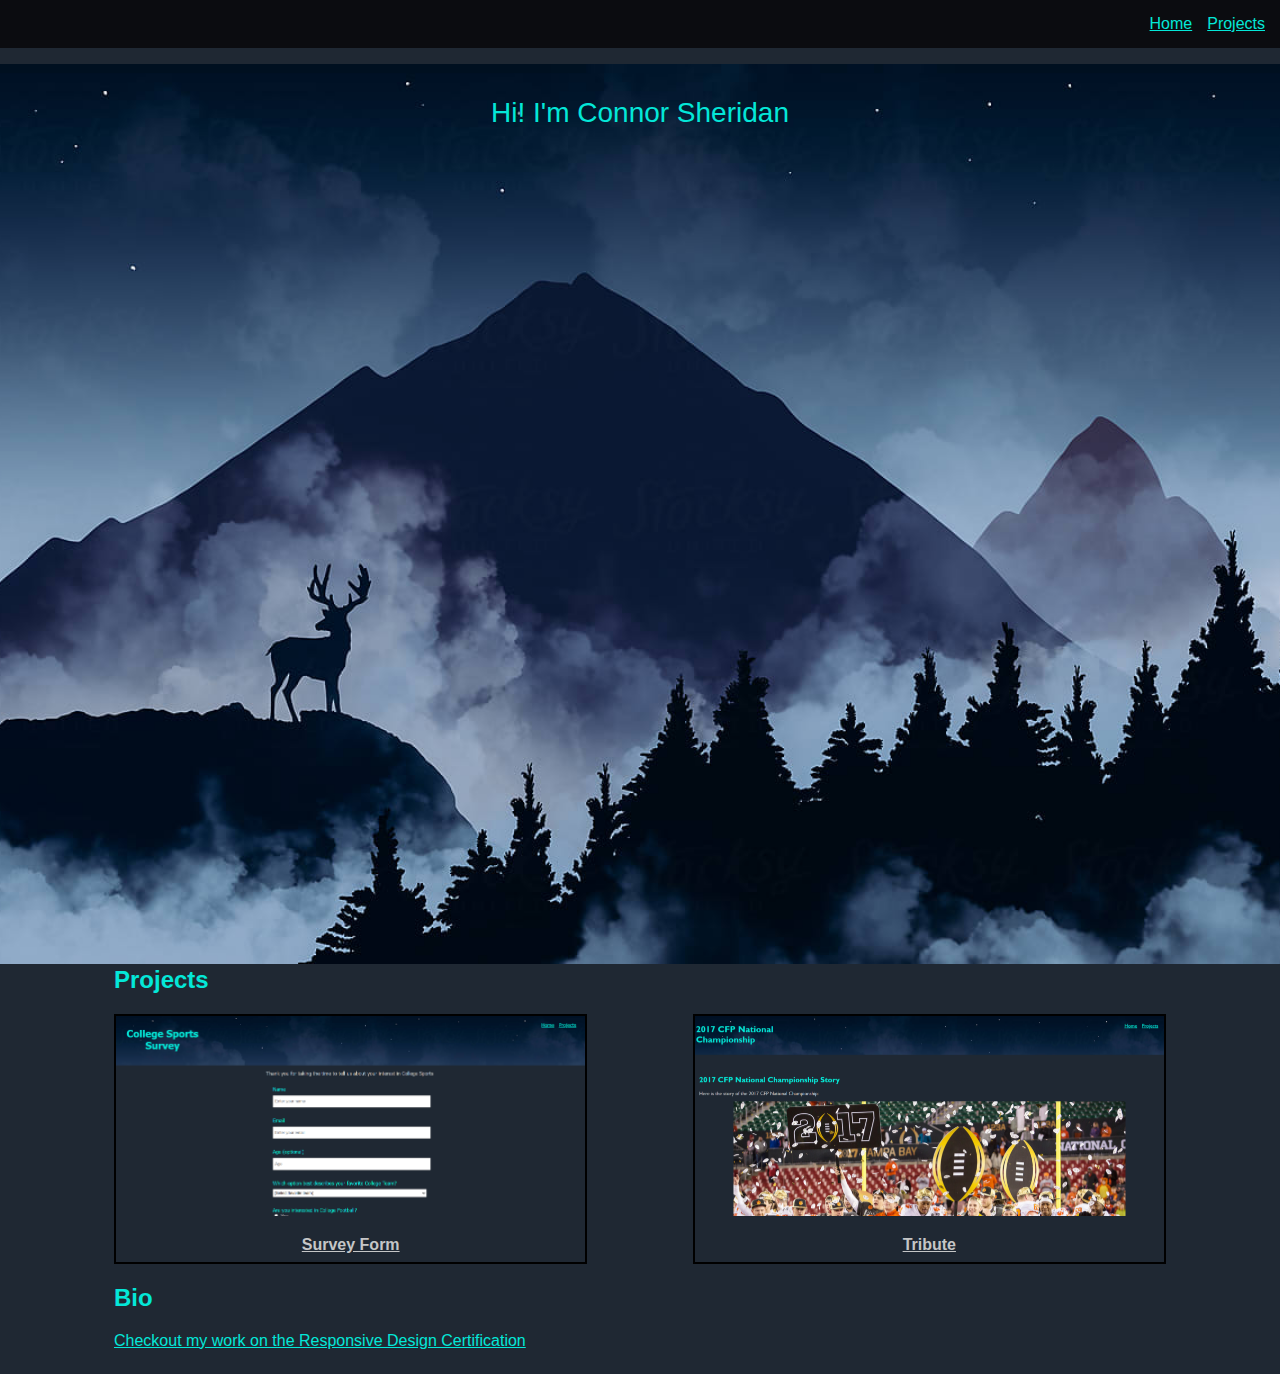
<file: cis133projects/index.html>
<!DOCTYPE html>
<html lang="en">

<head>
  <!--Connor Sheridan Portfoio Page CIS133DA MCC 7/18/23-->
  <meta charset="UTF-8">
  <meta http-equiv="X-UA-Compatible" content="IE=edge">
  <meta name="viewport" content="width=device-width, initial-scale=1.0">
  <title>Connor's Portfolio</title>
  <link rel="stylesheet" href="styles/styles.css">
</head>
<body>
  <header id="welcome-section">
    <nav id="navbar">
      <ul>
        <li><a class="nav-link" href="index.html">Home</a></li>
        <li><a class="nav-link" href="#projects">Projects</a></li>
      </ul>
    </nav>
    <h1>Hi! I'm Connor Sheridan</h1>
  </header>
  <main>
    <section id="projects">
      <h2>Projects</h2>
      <div id="project-tiles">
        <a href="survey.html">
          <article id="survey" class="project-tile">
            <img src="images/SurveyForm.PNG" alt="Image of Survey Form">
            <h3>Survey Form</h3>
          </article>
        </a>
        <a href="tribute.html">
          <article id="tribute" class="project-tile">
            <img src="images/TributePage.PNG" alt="Image of Tribute Page">
            <h3>Tribute</h3>
          </article>
        </a>
      </div>
    </section>
    <section id="bio">
      <h2>Bio</h2>
      <a
        id="profile-link"
        href="https://www.freecodecamp.org/ConnorS"
        target="_blank">
        Checkout my work on the Responsive Design Certification
      </a>
    </section>
  </main>
</body>
</html>
</file>
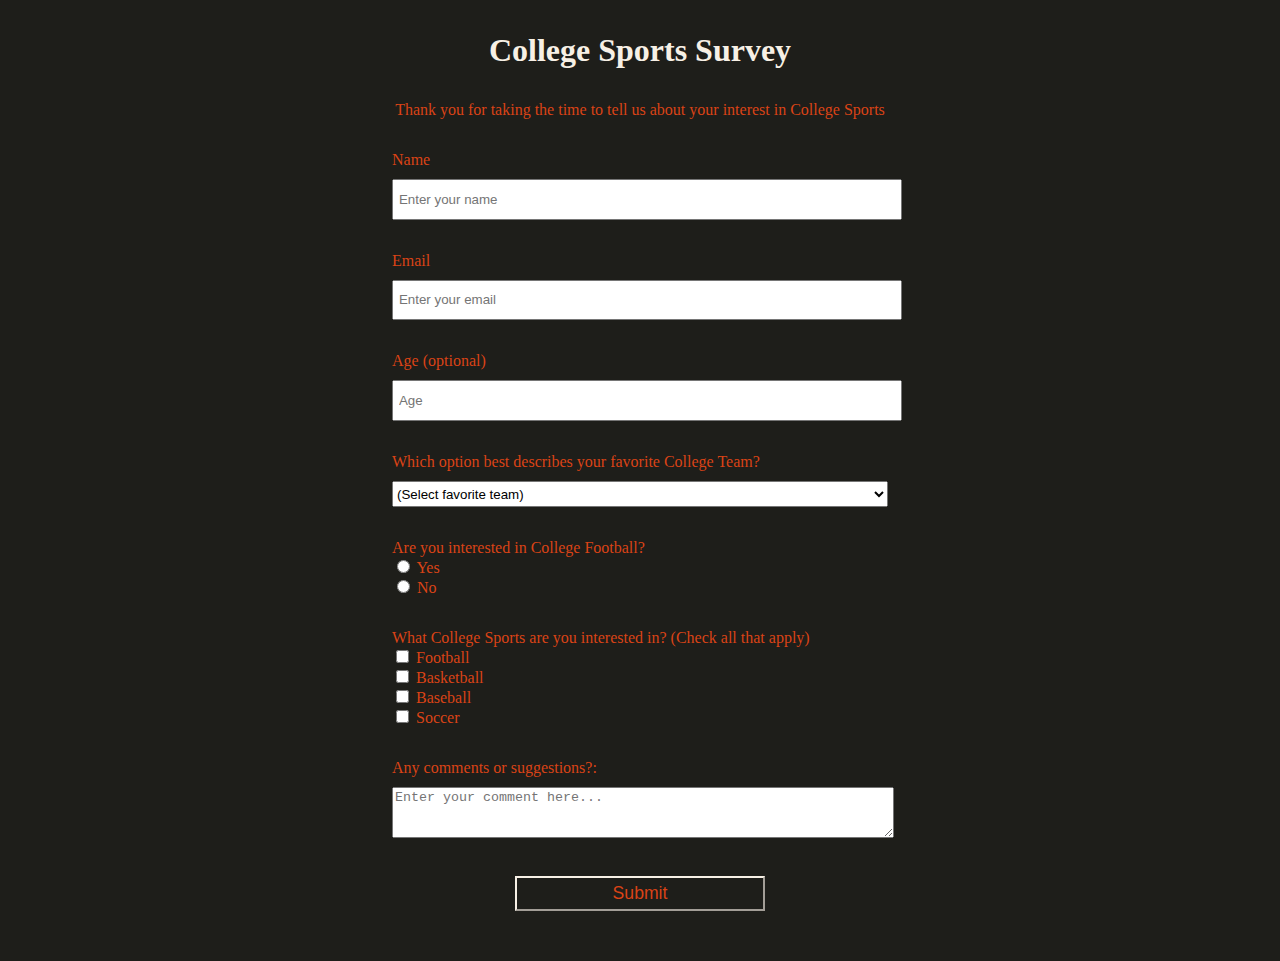
<file: cis133projects/survey-form-1/index.html>
<!DOCTYPE html>
<html lang="en">
  <head>
    <!-- Name: Connor Sheridan
         Date: 6/13/23
         Class: CIS133DA
         Practice/Project: Project 1: Survery Form -->
    <meta charset="UTF-8">
    <title>Survey Form</title>
    <link rel="stylesheet" href="styles.css" />
  </head>
  <body>
    <div class="welcome">
      <h1 id="title">College Sports Survey</h1>
      <p id="description">Thank you for taking the time to tell us about your interest in College Sports</p>
    </div>
    <form id="survey-form">
      <div class="info">
        <fieldset>
          <label for="name" id="name-label">Name <input id="name" type="text" placeholder="Enter your name" required /></label>
        </fieldset>
        <fieldset>
          <label for="email" id="email-label">Email <input id="email" type="email" placeholder="Enter your email" required /></label>
        </fieldset>
        <fieldset>
          <label for="number" id="number-label">Age (optional) <input id="number" type="number" min="13" max="120" placeholder="Age" /></label>
        </fieldset>
      </div>
      <div class="survey-answers">
        <fieldset>
          <label for="dropdown">Which option best describes your favorite College Team?
            <select id="dropdown" name="dropdown" required>
              <option value="">(Select favorite team)</option>
              <option value="1">Clemson</option>
              <option value="2">South Carolina</option>
              <option value="3">Miami</option>
              <option value="4">Georgia</option>
              <option value="5">Other</option>
            </select>
          </label>
        </fieldset>
        <fieldset>
          <label>Are you interested in College Football?</label>
          <label for="yes"><input id="yes" type="radio" name="interested" value="1" /> Yes</label>
          <label for="no"><input id="no" type="radio" name="interested" value="2" /> No</label>
        </fieldset>
        <fieldset>
          <label>What College Sports are you interested in? (Check all that apply)</label>
          <label for="football"><input id="football" type="checkbox" name="sports" value="1" /> Football</label>
          <label for="basketball"><input id="basketball" type="checkbox" name="sports" value="2" /> Basketball</label>
          <label for="baseball"><input id="baseball" type="checkbox" name="sports" value="3" /> Baseball</label>
          <label for="soccer"><input id="soccer" value="4" type="checkbox" name="sports" /> Soccer</label>
        </fieldset>
      </div>
      <div class="suggestions">
        <fieldset>
          <label for="bio">Any comments or suggestions?:
            <textarea id="bio" name="bio" rows="3" cols="30" placeholder="Enter your comment here..."></textarea>
          </label>
        </fieldset>
      </div>
      <input type="submit" value="Submit" id="submit" />
    </form>
  </body>
</html>
</file>
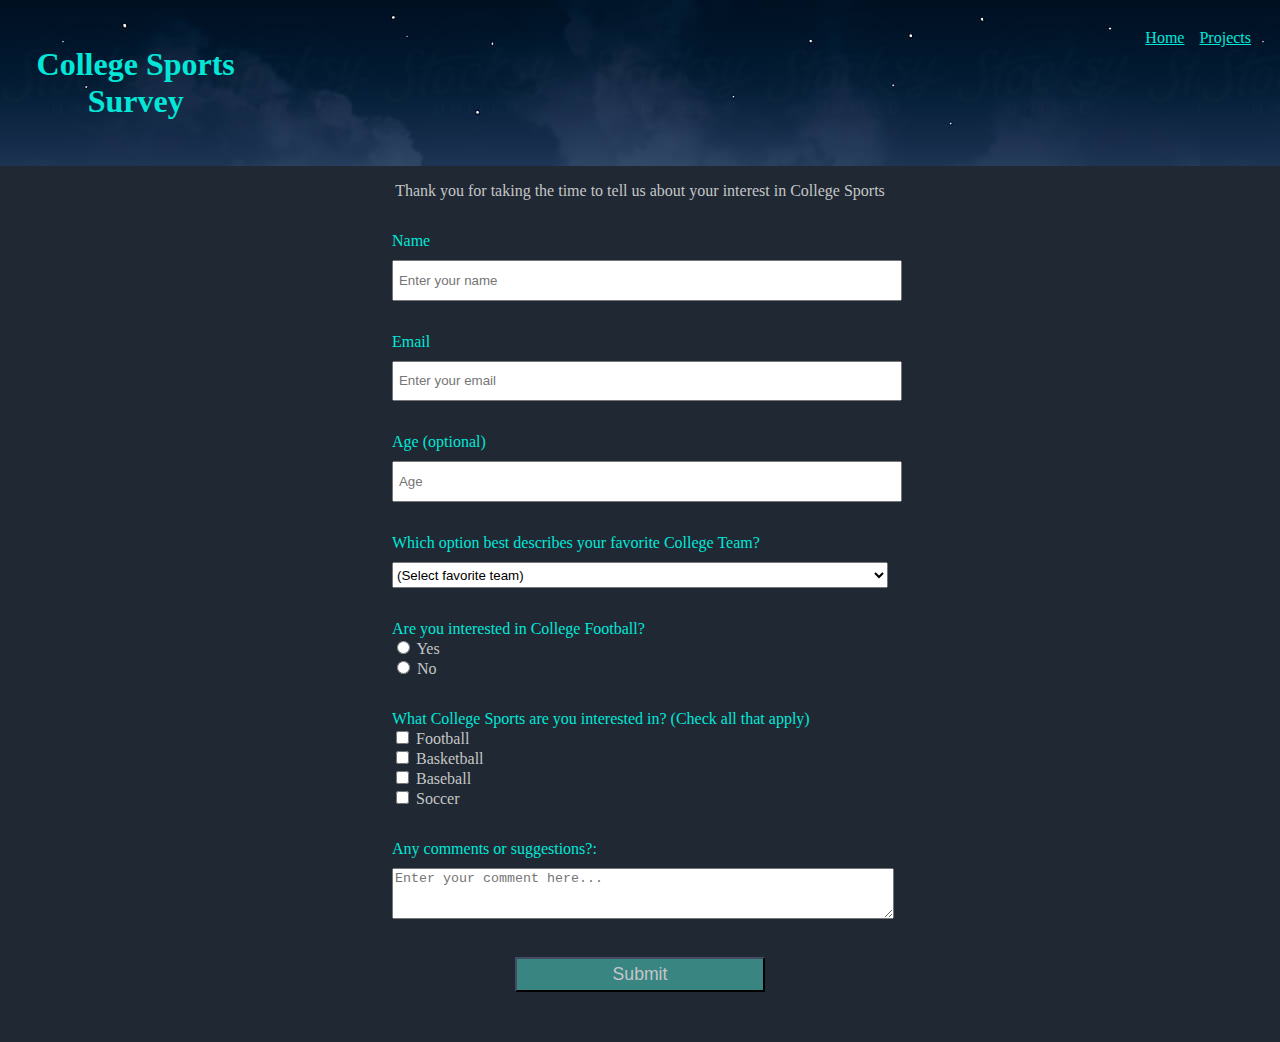
<file: cis133projects/survey.html>
<!DOCTYPE html>
<html lang="en">
  <head>
    <!-- Name: Connor Sheridan
         Date: 6/13/23
         Class: CIS133DA
         Practice/Project: Project 1: Survery Form -->
    <meta charset="UTF-8">
    <title>Survey Form</title>
    <link rel="stylesheet" href="styles/survey.css" />
  </head>
  <body>
    <div class="welcome">
      <header>
        <h1 id="title">College Sports Survey</h1>
        <nav>
            <ul>
                <li><a class="nav-link" href="index.html">Home</a></li>
                <li><a class="nav-link" href="index.html">Projects</a></li>
            </ul>
        </nav>
      </header>
      <p id="description">Thank you for taking the time to tell us about your interest in College Sports</p>
    </div>
    <form id="survey-form">
      <div class="info">
        <fieldset>
          <label class="question" for="name" id="name-label">Name <input id="name" type="text" placeholder="Enter your name" required /></label>
        </fieldset>
        <fieldset>
          <label class="question" for="email" id="email-label">Email <input id="email" type="email" placeholder="Enter your email" required /></label>
        </fieldset>
        <fieldset>
          <label class="question" for="number" id="number-label">Age (optional) <input id="number" type="number" min="13" max="120" placeholder="Age" /></label>
        </fieldset>
      </div>
      <div class="survey-answers">
        <fieldset>
          <label class="question" for="dropdown">Which option best describes your favorite College Team?
            <select id="dropdown" name="dropdown" required>
              <option value="">(Select favorite team)</option>
              <option value="1">Clemson</option>
              <option value="2">South Carolina</option>
              <option value="3">Miami</option>
              <option value="4">Georgia</option>
              <option value="5">Other</option>
            </select>
          </label>
        </fieldset>
        <fieldset>
          <label class="question">Are you interested in College Football?</label>
          <label for="yes"><input id="yes" type="radio" name="interested" value="1" /> Yes</label>
          <label for="no"><input id="no" type="radio" name="interested" value="2" /> No</label>
        </fieldset>
        <fieldset>
          <label class="question">What College Sports are you interested in? (Check all that apply)</label>
          <label for="football"><input id="football" type="checkbox" name="sports" value="1" /> Football</label>
          <label for="basketball"><input id="basketball" type="checkbox" name="sports" value="2" /> Basketball</label>
          <label for="baseball"><input id="baseball" type="checkbox" name="sports" value="3" /> Baseball</label>
          <label for="soccer"><input id="soccer" value="4" type="checkbox" name="sports" /> Soccer</label>
        </fieldset>
      </div>
      <div class="suggestions">
        <fieldset>
          <label class="question" for="bio">Any comments or suggestions?:
            <textarea id="bio" name="bio" rows="3" cols="30" placeholder="Enter your comment here..."></textarea>
          </label>
        </fieldset>
      </div>
      <input type="submit" value="Submit" id="submit" />
    </form>
  </body>
</html>
</file>
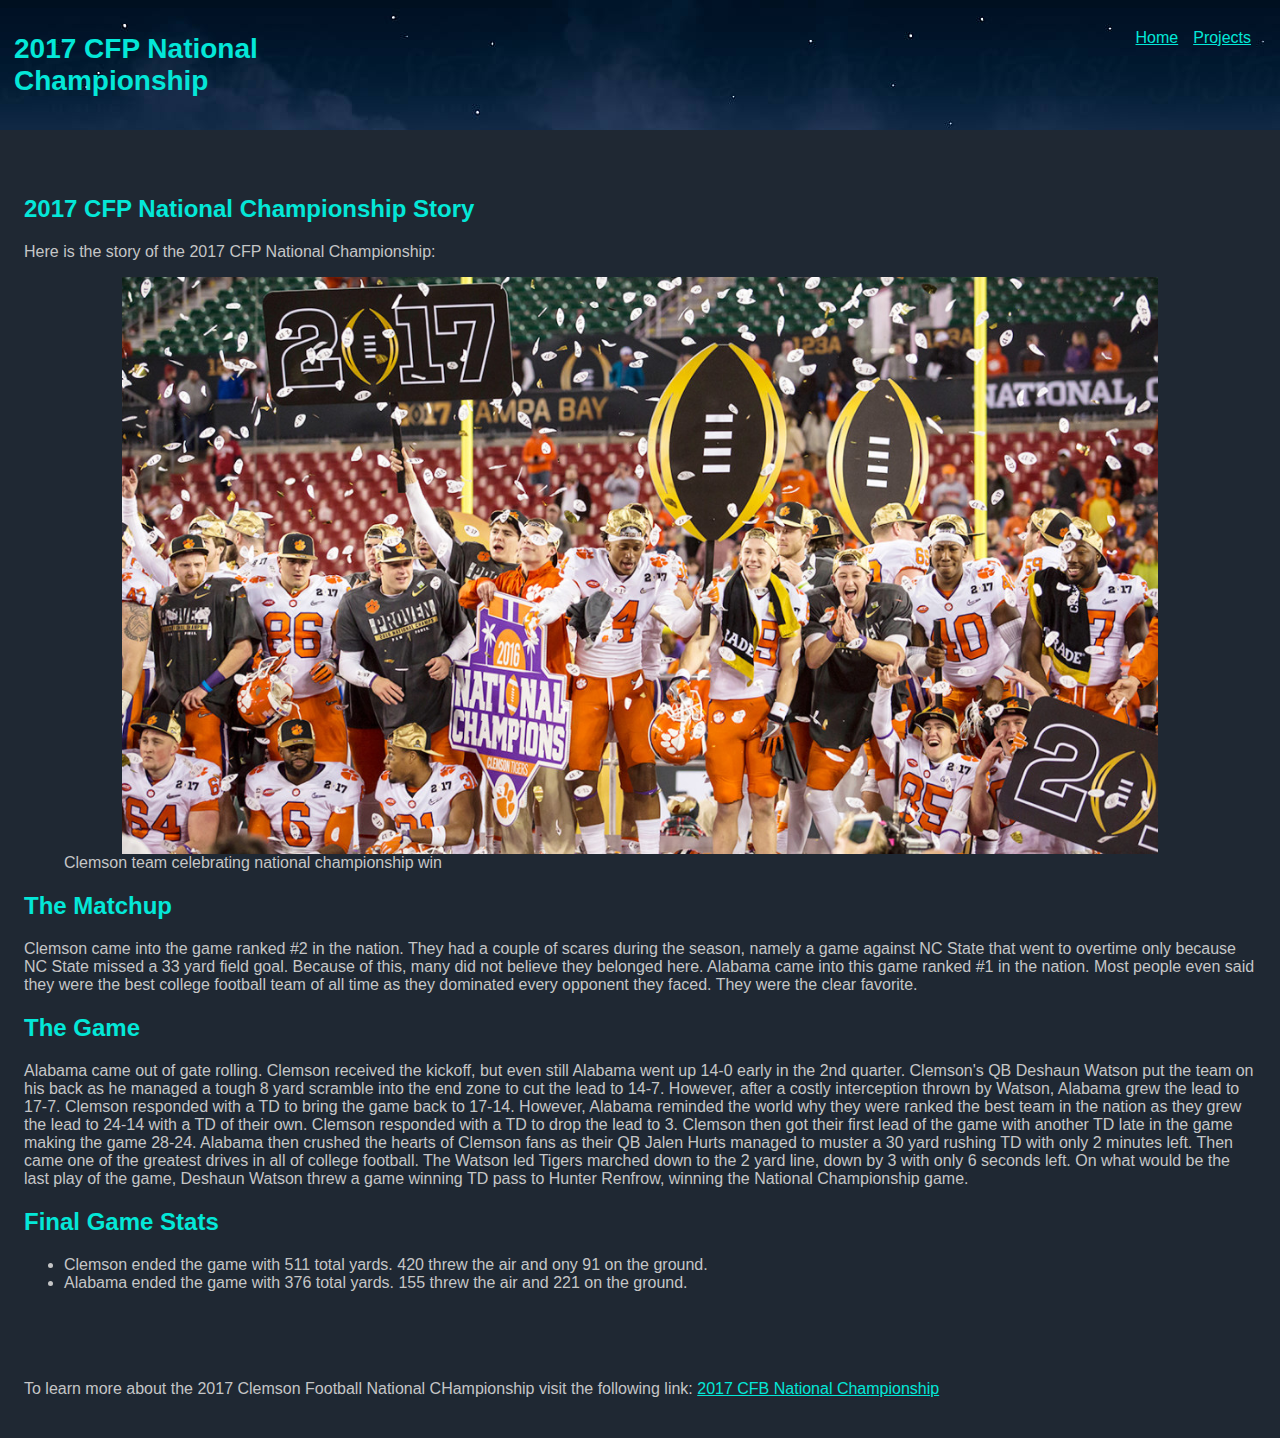
<file: cis133projects/tribute.html>
<!DOCTYPE html>
<html lang="en">
<head>
    <!--
        Connor Sheridan
        Tribute Project
        7/5/23
        Web Design/Development Level 1
        Mesa Community College
    -->
    <meta charset="UTF-8">
    <meta name="viewport" content="width=device-width, initial-scale=1.0">
    <link rel="stylesheet" href="styles/tribute.css">
    <title>Connor Sheridan</title>
    <meta name="description" content="This is my tribute to the 2017 CFP National Championship">
</head>
<body>
    <header>
        <h1 id="title">2017 CFP National Championship</h1>
        <nav>
            <ul>
                <li><a class="nav-link" href="index.html">Home</a></li>
                <li><a class="nav-link" href="index.html">Projects</a></li>
            </ul>
        </nav>
    </header>
    <main id="main">
        <section>
            <h2>2017 CFP National Championship Story</h2>
            <p id="tribute-info">Here is the story of the 2017 CFP National Championship:</p>
        </section>
        <figure id="img-div">
            <img id="image" src="images/ClemsonTigersNationalChampionship.jpg" alt="Clemson team celebrating national championship win">
            <figcaption id="img-caption">Clemson team celebrating national championship win</figcaption>
        </figure>
        <section>
            <h2>The Matchup</h2>
            <p>Clemson came into the game ranked #2 in the nation. They had a couple of scares during the season, namely a game against NC State that went to overtime only because NC State missed a 33 yard field goal. Because of this, many did not believe they belonged here. Alabama came into this game ranked #1 in the nation. Most people even said they were the best college football team of all time as they dominated every opponent they faced. They were the clear favorite.</p>
        </section>
        <section>
            <h2>The Game</h2>
            <p>Alabama came out of gate rolling. Clemson received the kickoff, but even still Alabama went up 14-0 early in the 2nd quarter. Clemson's QB Deshaun Watson put the team on his back as he managed a tough 8 yard scramble into the end zone to cut the lead to 14-7. However, after a costly interception thrown by Watson, Alabama grew the lead to 17-7. Clemson responded with a TD to bring the game back to 17-14. However, Alabama reminded the world why they were ranked the best team in the nation as they grew the lead to 24-14 with a TD of their own. Clemson responded with a TD to drop the lead to 3. Clemson then got their first lead of the game with another TD late in the game making the game 28-24. Alabama then crushed the hearts of Clemson fans as their QB Jalen Hurts managed to muster a 30 yard rushing TD with only 2 minutes left. Then came one of the greatest drives in all of college football. The Watson led Tigers marched down to the 2 yard line, down by 3 with only 6 seconds left. On what would be the last play of the game, Deshaun Watson threw a game winning TD pass to Hunter Renfrow, winning the National Championship game.</p>
        </section>
        <section>
            <h2>Final Game Stats</h2>
            <ul>
                <li>Clemson ended the game with 511 total yards. 420 threw the air and ony 91 on the ground.</li>
                <li>Alabama ended the game with 376 total yards. 155 threw the air and 221 on the ground.</li>
            </ul>
        </section>
    </main>
    <footer>
        <p>To learn more about the 2017 Clemson Football National CHampionship visit the following link: 
            <a id="tribute-link" href="https://www.espn.com/college-football/game/_/gameId/400876570" target="_blank" rel="noopener noreferrer">2017 CFB National Championship</a>
        </p>
    </footer>
</body>
</html>
</file>
<file: cis133projects/styles/styles.css>
/*
Connor Sheridan
CIS133DA
Portfolio
MCC
7/18/23
*/

*{
    box-sizing: border-box;
    font-family:'Gill Sans', 'Gill Sans MT', Calibri, 'Trebuchet MS', sans-serif;
    color: #C5C6C7;
}

body{
    margin: auto;
    background-color: #1F2833;
}

nav{
    width: 100%;
    margin: 0;
    padding: 15px 0;
    background-color: #0B0C10;
}

nav ul{
    margin: 0;
    display: flex;
    flex-direction: row;
    justify-content: flex-end;
    background-color: #0B0C10;
}

nav ul li{
    list-style-type: none;
    margin-right: 15px;
    background-color: #0B0C10;
}

.nav-link{
    background-color: #0B0C10;
    color: #04E7D8;
}

header{
    position: relative;
    top: 4rem;
    padding: 14px 14px 14px 14px;
    margin-bottom: 14px;
    display: flex;
    justify-content: center;
    justify-items: center;
    background-image: url(../images/Background.jpg);
    background-size: cover;
    background-position: center;
}

main{
    padding: 14px 14px 14px 14px;
}

html{
    scroll-padding-top: 4rem;
}

h1{
    font-size: 175%;
}

h2{
    font-size: 150%
}

h3{
    font-size: 100%;
}

main, footer{
    padding: 1.5em;
    padding-top: 2em;
    margin: auto;
    width: 100%;
}

h1, h2, #profile-link {
    color: #04E7D8;
}

.project-tile {
    height: 250px;
    width: 100%;
    border: 2px solid black;
    justify-content: center;
    justify-items: center;
}

.project-tile img {
    height: 200px;
    width: 100%;
    object-fit: cover;
    object-position: top;
}

#navbar {
    position: fixed;
    top: 0;
    right: 0;
}

#welcome-section{
    height: 100vh;
}

#welcome-section h1{
    font-weight: 400;
}

@media only screen and (min-width: 750px){
    #project-tiles{
        display: flex;
        justify-content: space-between;
    }
    #project-tiles a{
        flex-basis: 45%;
    }
    section, main{
        max-width: 1100px;
    }
}
</file>
<file: cis133projects/survey-form-1/styles.css>
/*  Name: Connor Sheridan
    Date: 6/13/23
    Class: CIS133DA
    Practice/Project: Project 1: Survery Form
*/
body {
    width: 100%;
    height: 100vh;
    margin: 0;
    background-color: #1e1e1a;
    color: #da4316;
    font-family: Tahoma;
    font-size: 16px;
  }
  
  h1, p {
    margin: 1em auto;
    text-align: center;
  }
  
  form {
    width: 60vw;
    max-width: 500px;
    min-width: 300px;
    margin: 0 auto;
    padding-bottom: 2em;
  }
  
  fieldset {
    border: none;
    padding: 1rem 0;
    border-bottom: none;
  }
  
  label {
    display: block;
    margin: 0 0;
  }

input {
  padding: 1%;
}

h1 {
  color: #f7f0e5;
}

  input[type="radio"], input[type="checkbox"], label, input[type="submit"] {
    cursor: pointer;
  }

  input[type="text"], textarea {
    cursor: text;
  }
  
  input[type="text"], input[type="email"], input[type="number"], select, textarea {
    margin: 10px 0 0 0;
    width: 100%;
    min-height: 2em;
  }
  
  input[type="submit"] {
    display: block;
    width: 50%;
    margin: 1em auto;
    height: 2em;
    font-size: 1.1rem;
    background-color: #1e1e1a;
    border-color: #f7f0e5;
    min-width: 200px;
    color: #da4316;
  }
</file>
<file: cis133projects/styles/survey.css>
/*  Name: Connor Sheridan
    Date: 6/13/23
    Class: CIS133DA
    Practice/Project: Project 1: Survery Form
*/
nav{
  width: 100%;
  margin: 0;
  padding: 15px 0;
}

nav ul{
  margin: 0;
  display: flex;
  flex-direction: row;
  justify-content: flex-end;
}

nav ul li{
  list-style-type: none;
  margin-right: 15px;
}

.nav-link{
  color: #04E7D8;
}

header{
  position: relative;
  padding: 14px 14px 14px 14px;
  margin-bottom: 14px;
  display: flex;
  justify-content: center;
  justify-items: center;
  background-image: url(../images/Background.jpg);
}

body {
  width: 100%;
  height: 100vh;
  margin: 0;
  background-color: #1F2833;
    color: #C5C6C7;
  font-family: Tahoma;
  font-size: 16px;
}

h1, p {
  margin: 1em auto;
  text-align: center;
}

form {
  width: 60vw;
  max-width: 500px;
  min-width: 300px;
  margin: 0 auto;
  padding-bottom: 2em;
}

fieldset {
  border: none;
  padding: 1rem 0;
  border-bottom: none;
}

label {
  display: block;
  margin: 0 0;
}

input {
padding: 1%;
}

h1, .question {
color: #04E7D8;
}

input[type="radio"], input[type="checkbox"], label, input[type="submit"] {
  cursor: pointer;
}

input[type="text"], textarea {
  cursor: text;
}

input[type="text"], input[type="email"], input[type="number"], select, textarea {
  margin: 10px 0 0 0;
  width: 100%;
  min-height: 2em;
}

input[type="submit"] {
  display: block;
  width: 50%;
  margin: 1em auto;
  height: 2em;
  font-size: 1.1rem;
  background-color: #388582;
  border-color: #0B0C10;
  min-width: 200px;
  color: #C5C6C7;
}
</file>
<file: cis133projects/styles/tribute.css>
/*  Name: Connor Sheridan
    Date: 7/5/23
    Class: CIS133DA
    Practice/Project: Project 2: Tribute Page
*/
*{
    box-sizing: border-box;
    font-family:'Gill Sans', 'Gill Sans MT', Calibri, 'Trebuchet MS', sans-serif;
    color: #C5C6C7;
}

body{
    margin: auto;
    background-color: #1F2833;
}

nav{
    width: 100%;
    margin: 0;
    padding: 15px 0;
}

nav ul{
    margin: 0;
    display: flex;
    flex-direction: row;
    justify-content: flex-end;
}

nav ul li{
    list-style-type: none;
    margin-right: 15px;
}

.nav-link{
    color: #04E7D8;
}

header{
    position: relative;
    padding: 14px 14px 14px 14px;
    margin-bottom: 14px;
    display: flex;
    justify-content: center;
    justify-items: center;
    background-image: url(../images/Background.jpg);
}

main{
    padding: 14px 14px 14px 14px;
}

html{
    scroll-padding-top: 4rem;
}

h1{
    font-size: 175%;
}

h2{
    font-size: 150%
}

h3{
    font-size: 100%;
}

main, footer{
    padding: 1.5em;
    padding-top: 2em;
    margin: auto;
    width: 100%;
}

img {
    max-width: 100%;
    width: 90%;
    object-fit: cover;
    display: block;
    margin-left: auto;
    margin-right: auto;
}

.project-tile {
    height: 250px;
    width: 100%;
    border: 2px solid black;
}

#navbar {
    position: fixed;
    top: 0;
    right: 0;
}

h1, h2, #tribute-link, .nav-link {
    color: #04E7D8;
}
</file>
